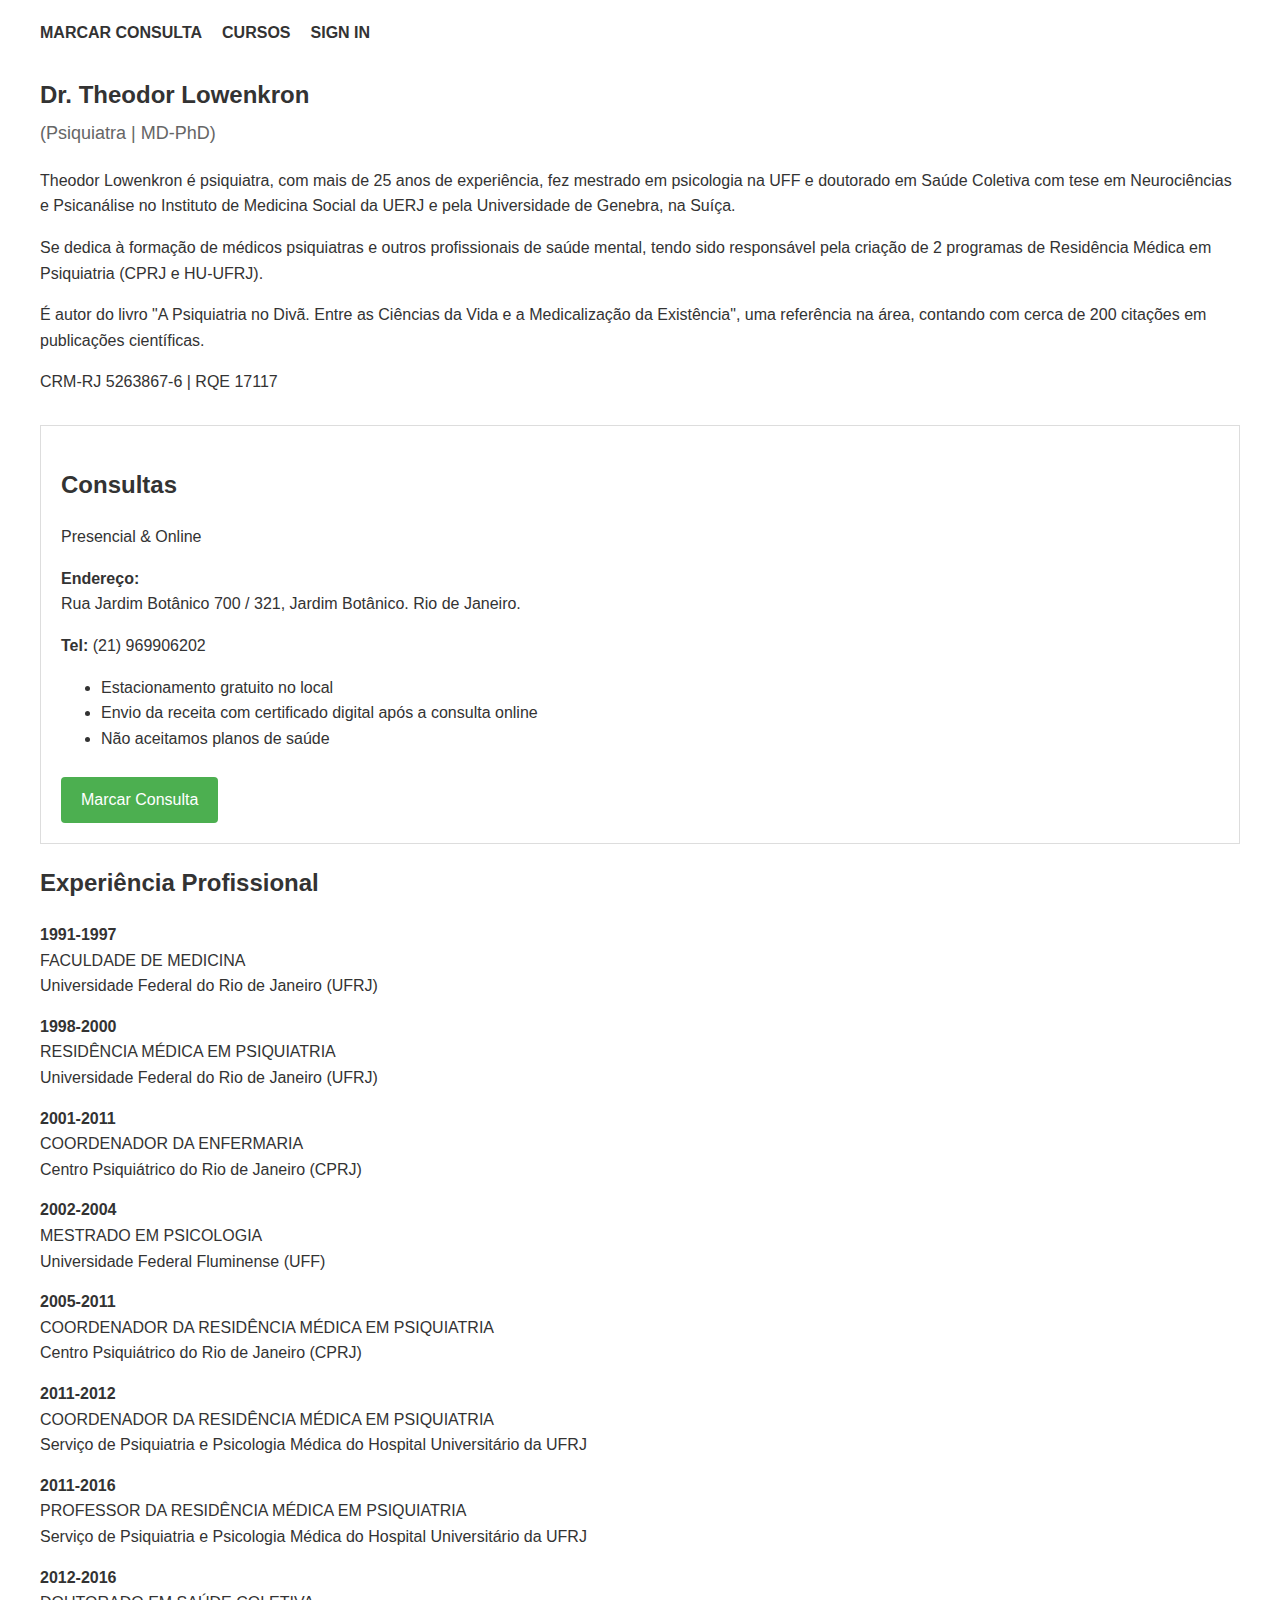
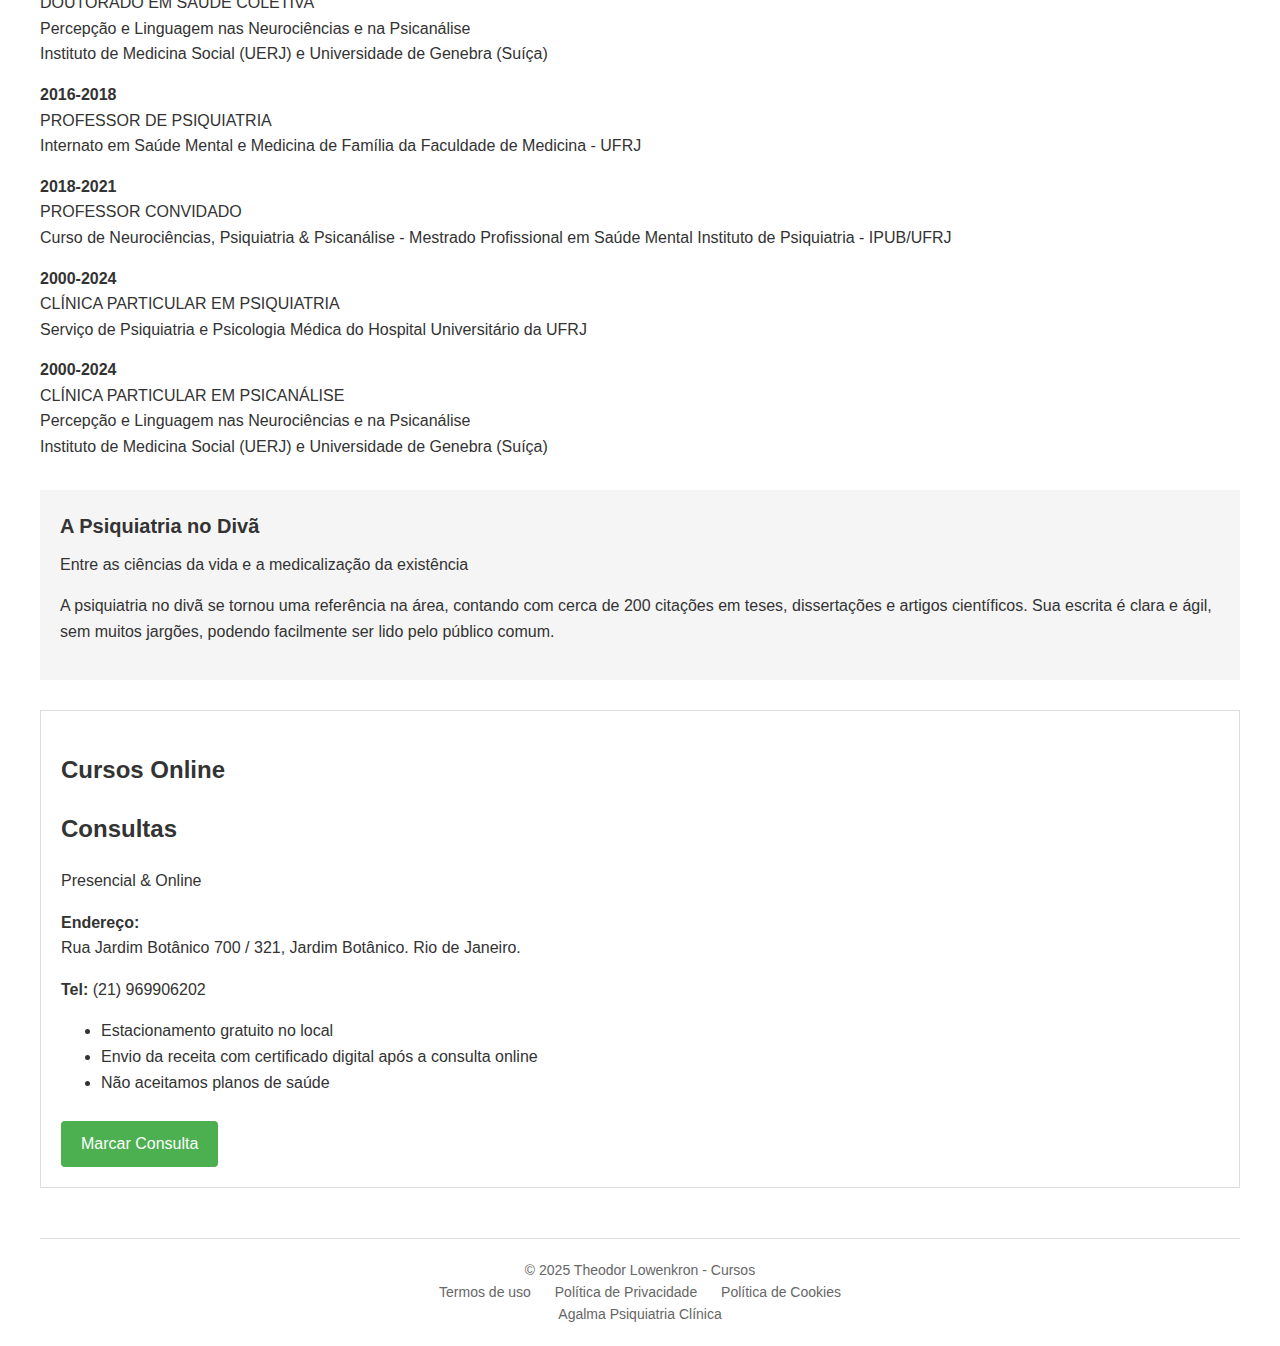
<file: index_hello.html>
<!DOCTYPE html>
<html lang="pt-BR">
<head>
    <meta charset="UTF-8">
    <meta name="viewport" content="width=device-width, initial-scale=1.0">
    <title>Dr. Theodor Lowenkron | Psiquiatra (MD-PhD)</title>
    <style>
        body {
            font-family: Arial, sans-serif;
            line-height: 1.6;
            color: #333;
            max-width: 1200px;
            margin: 0 auto;
            padding: 20px;
        }
        header {
            display: flex;
            justify-content: space-between;
            align-items: center;
            margin-bottom: 30px;
        }
        .nav-links {
            display: flex;
            gap: 20px;
        }
        .nav-links a {
            text-decoration: none;
            color: #333;
            font-weight: bold;
        }
        h1 {
            font-size: 24px;
            margin-bottom: 5px;
        }
        .subtitle {
            font-size: 18px;
            color: #666;
            margin-bottom: 20px;
        }
        .section {
            margin-bottom: 30px;
        }
        .experience-item {
            margin-bottom: 15px;
        }
        .experience-year {
            font-weight: bold;
        }
        .book-section {
            background-color: #f5f5f5;
            padding: 20px;
            margin: 30px 0;
        }
        .book-title {
            font-size: 20px;
            font-weight: bold;
            margin-bottom: 10px;
        }
        .contact-box {
            border: 1px solid #ddd;
            padding: 20px;
            margin-top: 30px;
        }
        .btn {
            display: inline-block;
            background-color: #4CAF50;
            color: white;
            padding: 10px 20px;
            text-decoration: none;
            margin-top: 10px;
            border-radius: 4px;
        }
        footer {
            margin-top: 50px;
            text-align: center;
            font-size: 14px;
            color: #666;
            border-top: 1px solid #ddd;
            padding-top: 20px;
        }
        footer a {
            color: #666;
            text-decoration: none;
            margin: 0 10px;
        }
    </style>
</head>
<body>
    <header>
        <div class="nav-links">
            <a href="#">MARCAR CONSULTA</a>
            <a href="#">CURSOS</a>
            <a href="#">SIGN IN</a>
        </div>
    </header>

    <main>
        <section class="section">
            <h1>Dr. Theodor Lowenkron</h1>
            <div class="subtitle">(Psiquiatra | MD-PhD)</div>
            
            <p>Theodor Lowenkron é psiquiatra, com mais de 25 anos de experiência, fez mestrado em psicologia na UFF e doutorado em Saúde Coletiva com tese em Neurociências e Psicanálise no Instituto de Medicina Social da UERJ e pela Universidade de Genebra, na Suíça.</p>
            
            <p>Se dedica à formação de médicos psiquiatras e outros profissionais de saúde mental, tendo sido responsável pela criação de 2 programas de Residência Médica em Psiquiatria (CPRJ e HU-UFRJ).</p>
            
            <p>É autor do livro "A Psiquiatria no Divã. Entre as Ciências da Vida e a Medicalização da Existência", uma referência na área, contando com cerca de 200 citações em publicações científicas.</p>
            
            <p>CRM-RJ 5263867-6 | RQE 17117</p>
        </section>

        <section class="contact-box">
            <h2>Consultas</h2>
            <p>Presencial & Online</p>
            
            <p><strong>Endereço:</strong><br>
            Rua Jardim Botânico 700 / 321, Jardim Botânico. Rio de Janeiro.</p>
            
            <p><strong>Tel:</strong> (21) 969906202</p>
            
            <ul>
                <li>Estacionamento gratuito no local</li>
                <li>Envio da receita com certificado digital após a consulta online</li>
                <li>Não aceitamos planos de saúde</li>
            </ul>
            
            <a href="#" class="btn">Marcar Consulta</a>
        </section>

        <section class="section">
            <h2>Experiência Profissional</h2>
            
            <div class="experience-item">
                <div class="experience-year">1991-1997</div>
                <div>FACULDADE DE MEDICINA<br>
                Universidade Federal do Rio de Janeiro (UFRJ)</div>
            </div>
            
            <div class="experience-item">
                <div class="experience-year">1998-2000</div>
                <div>RESIDÊNCIA MÉDICA EM PSIQUIATRIA<br>
                Universidade Federal do Rio de Janeiro (UFRJ)</div>
            </div>
            
            <div class="experience-item">
                <div class="experience-year">2001-2011</div>
                <div>COORDENADOR DA ENFERMARIA<br>
                Centro Psiquiátrico do Rio de Janeiro (CPRJ)</div>
            </div>
            
            <div class="experience-item">
                <div class="experience-year">2002-2004</div>
                <div>MESTRADO EM PSICOLOGIA<br>
                Universidade Federal Fluminense (UFF)</div>
            </div>
            
            <div class="experience-item">
                <div class="experience-year">2005-2011</div>
                <div>COORDENADOR DA RESIDÊNCIA MÉDICA EM PSIQUIATRIA<br>
                Centro Psiquiátrico do Rio de Janeiro (CPRJ)</div>
            </div>
            
            <div class="experience-item">
                <div class="experience-year">2011-2012</div>
                <div>COORDENADOR DA RESIDÊNCIA MÉDICA EM PSIQUIATRIA<br>
                Serviço de Psiquiatria e Psicologia Médica do Hospital Universitário da UFRJ</div>
            </div>
            
            <div class="experience-item">
                <div class="experience-year">2011-2016</div>
                <div>PROFESSOR DA RESIDÊNCIA MÉDICA EM PSIQUIATRIA<br>
                Serviço de Psiquiatria e Psicologia Médica do Hospital Universitário da UFRJ</div>
            </div>
            
            <div class="experience-item">
                <div class="experience-year">2012-2016</div>
                <div>DOUTORADO EM SAÚDE COLETIVA<br>
                Percepção e Linguagem nas Neurociências e na Psicanálise<br>
                Instituto de Medicina Social (UERJ) e Universidade de Genebra (Suíça)</div>
            </div>
            
            <div class="experience-item">
                <div class="experience-year">2016-2018</div>
                <div>PROFESSOR DE PSIQUIATRIA<br>
                Internato em Saúde Mental e Medicina de Família da Faculdade de Medicina - UFRJ</div>
            </div>
            
            <div class="experience-item">
                <div class="experience-year">2018-2021</div>
                <div>PROFESSOR CONVIDADO<br>
                Curso de Neurociências, Psiquiatria & Psicanálise - Mestrado Profissional em Saúde Mental Instituto de Psiquiatria - IPUB/UFRJ</div>
            </div>
            
            <div class="experience-item">
                <div class="experience-year">2000-2024</div>
                <div>CLÍNICA PARTICULAR EM PSIQUIATRIA<br>
                Serviço de Psiquiatria e Psicologia Médica do Hospital Universitário da UFRJ</div>
            </div>
            
            <div class="experience-item">
                <div class="experience-year">2000-2024</div>
                <div>CLÍNICA PARTICULAR EM PSICANÁLISE<br>
                Percepção e Linguagem nas Neurociências e na Psicanálise<br>
                Instituto de Medicina Social (UERJ) e Universidade de Genebra (Suíça)</div>
            </div>
        </section>

        <section class="book-section">
            <div class="book-title">A Psiquiatria no Divã</div>
            <div>Entre as ciências da vida e a medicalização da existência</div>
            
            <p>A psiquiatria no divã se tornou uma referência na área, contando com cerca de 200 citações em teses, dissertações e artigos científicos. Sua escrita é clara e ágil, sem muitos jargões, podendo facilmente ser lido pelo público comum.</p>
        </section>

        <section class="contact-box">
            <h2>Cursos Online</h2>
            <h2>Consultas</h2>
            <p>Presencial & Online</p>
            
            <p><strong>Endereço:</strong><br>
            Rua Jardim Botânico 700 / 321, Jardim Botânico. Rio de Janeiro.</p>
            
            <p><strong>Tel:</strong> (21) 969906202</p>
            
            <ul>
                <li>Estacionamento gratuito no local</li>
                <li>Envio da receita com certificado digital após a consulta online</li>
                <li>Não aceitamos planos de saúde</li>
            </ul>
            
            <a href="#" class="btn">Marcar Consulta</a>
        </section>
    </main>

    <footer>
        <div>© 2025 Theodor Lowenkron - Cursos</div>
        <div>
            <a href="#">Termos de uso</a>
            <a href="#">Política de Privacidade</a>
            <a href="#">Política de Cookies</a>
        </div>
        <div>Agalma Psiquiatria Clínica</div>
    </footer>
</body>
</html>
</file>
